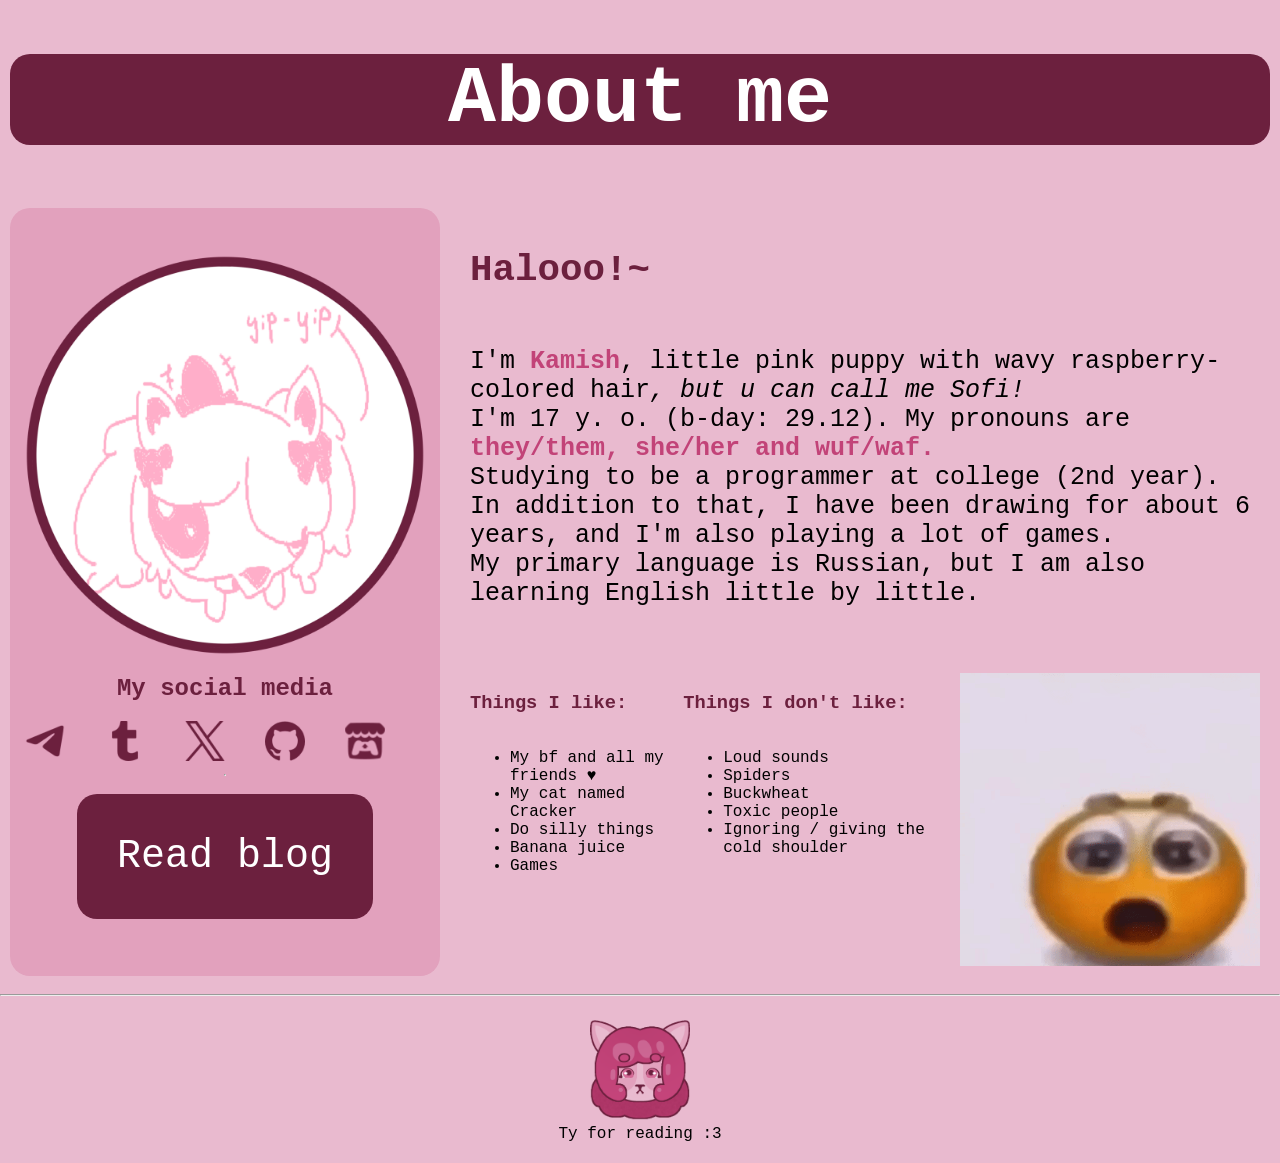
<file: neocities-krabkfc/index.html>
<!DOCTYPE html>
<html>
    <head>
        <meta charset="UTF-8">
        <title>Kamish's Doghouse &starf;</title>
        <link rel="stylesheet" href="style.css">
    </head>
    <body>
        <div class="intro">

        <blockquote><h1>About me</h1></blockquote>

        </div>

        <div class="container_g">

        <div class="container_v_pink_background">

        <img src="icon.png" alt="Icon">

        <h2> My social media </h2>

        <div class="container_g_soso">

            <a href="https://t.me/krabKFC">
                <img src="telegram.png" alt="Telegram" style="width: 50%; height: auto;">
            </a>
            <a href="//www.tumblr.com/krabkfc?source=share">
                <img src="tumblr.png" alt="Tumblr" style="width: 50%; height: auto;">
            </a>
            <a href="https://x.com/krab_kfc">
                <img src="x.png" alt="X" style="width: 50%; height: auto;">
            </a>
            <a href="https://github.com/krabKFC">
                <img src="github.png" alt="GitHub" style="width: 50%; height: auto;">
            </a>
            <a href="http://krabkfc.itch.io/">
                <img src="itch.io.png" alt="Itch.io" style="width: 50%; height: auto;">
            </a>

        </div>

        <hr>

        <a href="blog.html" class="intro">
            <blockquote>Read blog</blockquote>
        </a>

        </div>

        <div class="container_v">

        <div class="container_v_bio">

        <h2>Halooo!~</h2>

            <p>
            I'm <strong>Kamish</strong>, little pink puppy with wavy raspberry-colored hair<em>, but u can call me Sofi!</em><br>
            I'm 17 y. o. (b-day: 29.12). My pronouns are <strong>they/them, she/her and wuf/waf.</strong><br>
            Studying to be a programmer at college (2nd year). In addition to that, I have been drawing for about 6 years, and I'm also playing a lot of games.<br>
            My primary language is Russian, but I am also learning English little by little.
            </p>

         </div>

            <div class="container_g_holemole">

            <div class="container_v">

            <h3>Things I like:</h3>
            <ul>
            <li>My bf and all my friends &hearts;</li>
            <li>My cat named Cracker</li>
            <li>Do silly things</li>
            <li>Banana juice</li>
            <li>Games</li>
            </ul>

            </div>

            <div class="container_v">

            <h3>Things I don't like:</h3>
            <ul>
            <li>Loud sounds</li>
            <li>Spiders</li>
            <li>Buckwheat</li>
            <li>Toxic people</li>
            <li>Ignoring / giving the cold shoulder</li>
            </ul>

            </div>

            <img src="holy-moly.gif" alt="Holy Moly" width=300 hight=300>

            </div>


        </div>

        </div>

        <hr>

        <div class="container_v">

        <p class="centeR"><img src="me_def.PNG" alt="Me def" width=100 hight=100><br>
        Ty for reading :3</p>

        </div>
    </body>
</html>
</file>
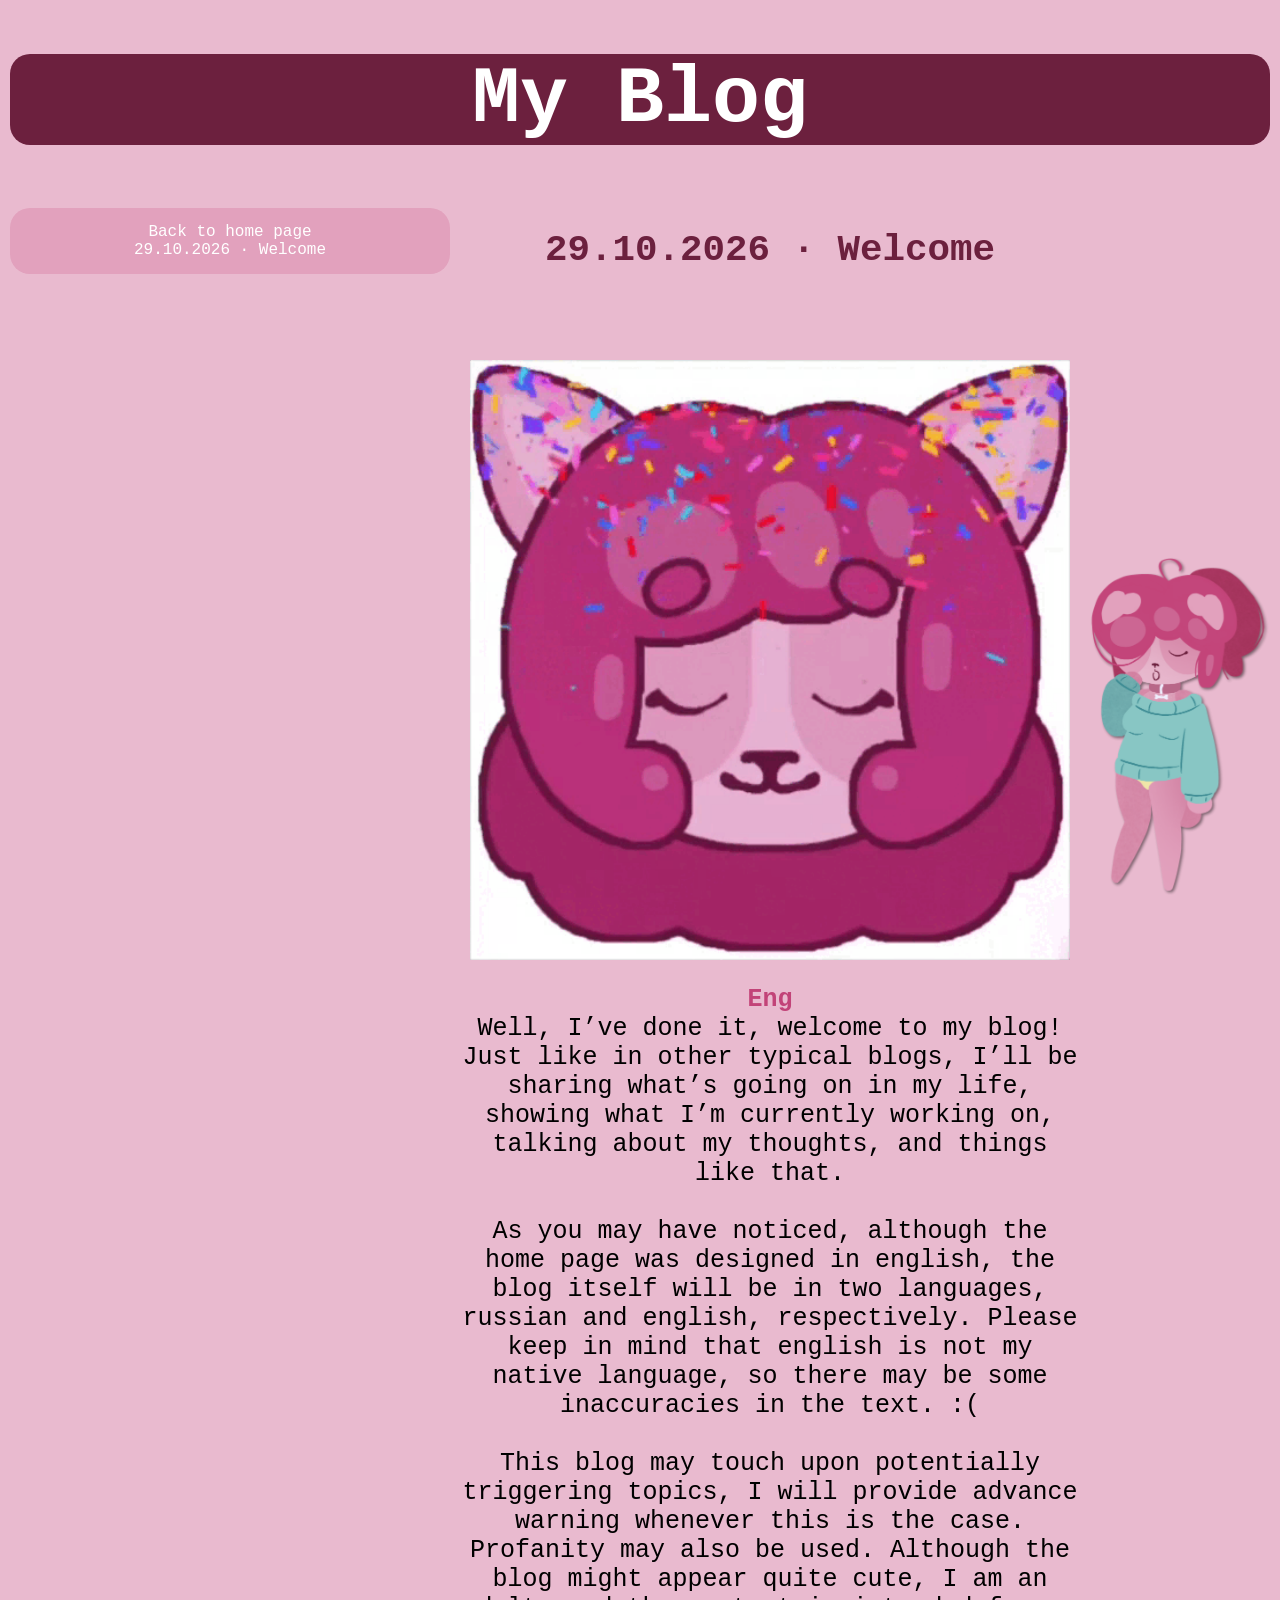
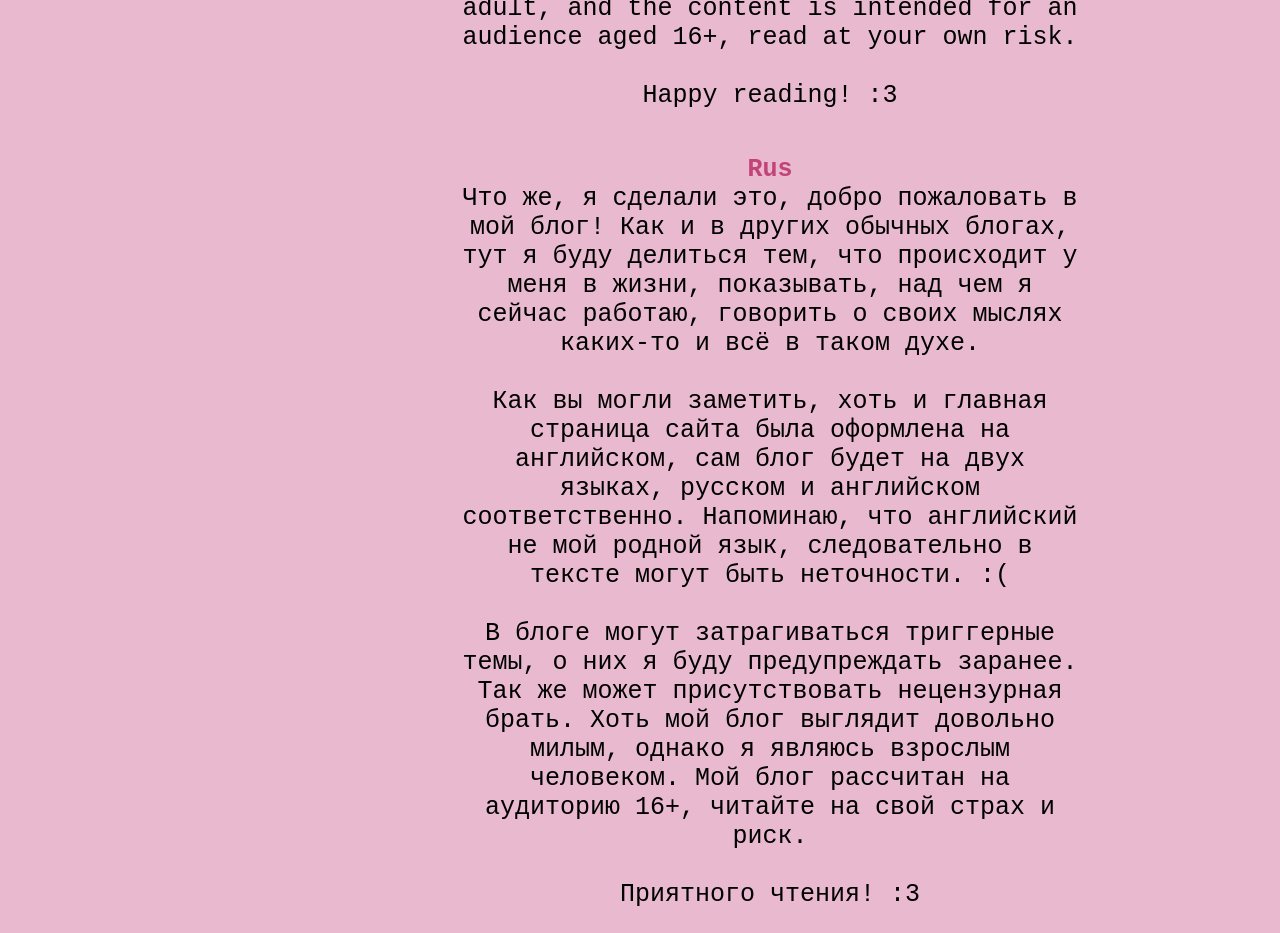
<file: neocities-krabkfc/blog.html>
<!DOCTYPE html>
<html>
    <head>
        <meta charset="UTF-8">
        <title>Blog &middot Kamish's Doghouse &starf;</title>
        <link rel="stylesheet" href="style.css">
    </head>
    <body>
        <div class="intro">

        <blockquote><h1>My Blog</h1></blockquote>

        </div>

        <div class="container_g">

        <div id="container_v_pink_background">

            <script src="link.js"></script>

        </div>

        <div class="container_v_indent">
            <h2>29.10.2026 &middot Welcome</h2>
            <br><br>
            <img src="IMG_0224.gif" alt="yappie" width=600 hight=600>
            <p style="margin-bottom: 20px;"><strong>Eng</strong><br>
            Well, I’ve done it, welcome to my blog! Just like in other typical blogs, I’ll be sharing what’s going on in my life,
            showing what I’m currently working on, talking about my thoughts, and things like that.<br><br>
            As you may have noticed, although the home page was designed in english, the blog itself will be in two languages, russian and english, respectively.
            Please keep in mind that english is not my native language, so there may be some inaccuracies in the text. :(<br><br>
            This blog may touch upon potentially triggering topics, I will provide advance warning whenever this is the case. Profanity may also be used.
            Although the blog might appear quite cute, I am an adult, and the content is intended for an audience aged 16+, read at your own risk.<br><br>
            Happy reading! :3
            </p>
            <p style="margin-bottom: 20px;"><strong>Rus</strong><br>
            Что же, я сделали это, добро пожаловать в мой блог! Как и в других обычных блогах, тут я буду делиться тем,
            что происходит у меня в жизни, показывать, над чем я сейчас работаю, говорить о своих мыслях каких-то и всё в таком духе.<br><br>
            Как вы могли заметить, хоть и главная страница сайта была оформлена на английском, сам блог будет на двух языках, русском и английском соответственно.
            Напоминаю, что английский не мой родной язык, следовательно в тексте могут быть неточности. :(<br><br>
            В блоге могут затрагиваться триггерные темы, о них я буду предупреждать заранее. Так же может присутствовать нецензурная брать. Хоть мой блог выглядит довольно милым,
            однако я являюсь взрослым человеком. Мой блог рассчитан на аудиторию 16+, читайте на свой страх и риск.<br><br>
            Приятного чтения! :3
            </p>
        </div>

        </div>

        <div class="fixed-image">
            <img src="me_sleepy.PNG" alt="Me sleepy" width=200 hight=200>
        </div>
    </body>
</html>
</file>
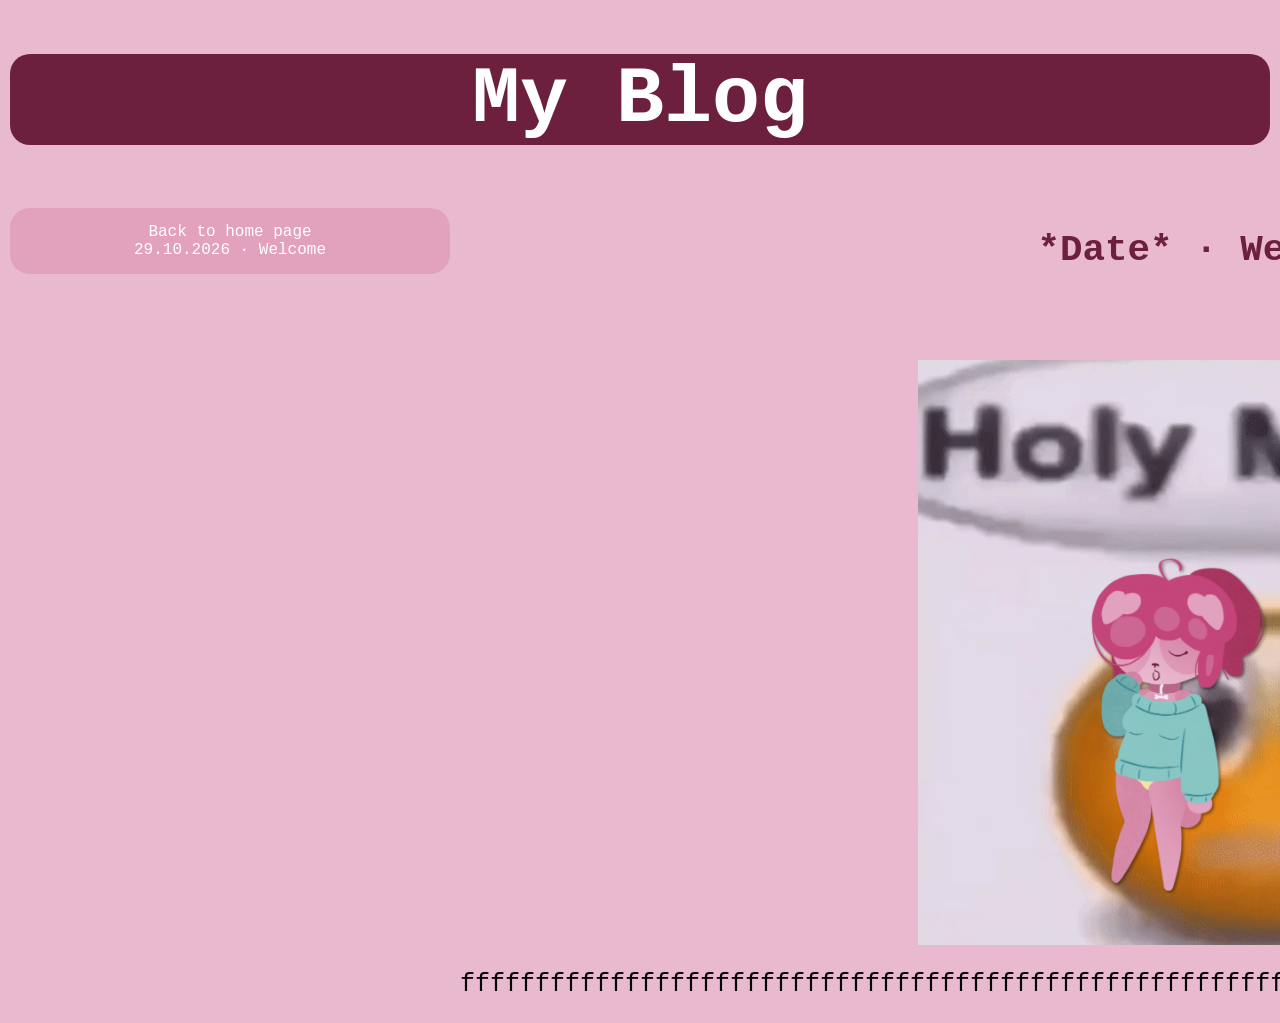
<file: neocities-krabkfc/sample.html>
<!DOCTYPE html>
<html>
    <head>
        <meta charset="UTF-8">
        <title>Blog &middot Kamish's Doghouse &starf;</title>
        <link rel="stylesheet" href="style.css">
    </head>
    <body>
        <div class="intro">

        <blockquote><h1>My Blog</h1></blockquote>

        </div>

        <div class="container_g">

        <div id="container_v_pink_background">

            <script src="link.js"></script>

        </div>

        <div class="container_v_indent">
            <h2>*Date* &middot Welcome</h2>
            <br><br>
            <img src="holy-moly.gif" alt="Holy Moly" width=600 hight=600>
            <p style="margin-bottom: 20px;">fffffffffffffffffffffffffffffffffffffffffffffffffffffffffffffffffffffffffffffffffffffffffffffffffffff</p>
        </div>

        </div>

        <div class="fixed-image">
            <img src="me_sleepy.PNG" alt="Me sleepy" width=200 hight=200>
        </div>
    </body>
</html>
</file>
<file: neocities-krabkfc/style.css>
body {
    background-color: #e9bacf;
    font-family: "comic sans ms", monospace;
    margin: 0 auto;
}
h1 {
    color: white;
}
strong {
    color: #c24378;
}
h3 {
    color: #6c203e;
}
h2 {
    color: #6c203e;
}
.intro {
    background-color: #6c203e;
    color: white;
    border-radius: 20px;
    font-size: 40px;
    text-align: center;
    margin: 10px;
}

hr {
    color: #e2a1bd;
}

.container_g {
    display: flex;
    flex-direction: row;
}

.container_g_soso {
    display: flex;
    flex-direction: row;
}

.container_g_holemole {
    display: flex;
    flex-direction: row;
    margin: 20px;
}

.container_v_pink_background img {
    width: 400px;
}

.container_v {
    display: flex;
    flex-direction: column;
    flex-grow: 1;
}
.big_container_v {
    display: flex;
    flex-direction: column;
    font-size: 30px;
}

.container_v_pink_background {
    display: flex;
    flex-direction: column;
    justify-content: center;
    align-items: center;
    background-color: #e2a1bd;
    border-radius: 20px;
    width: 410px;
    margin: 10px;
    padding: 15px;
}

.container_v_bio {
    display: flex;
    flex-direction: column;
    font-size: 25px;
    margin: 20px;
}

.centeR {
    text-align: center;
}

a:link {
    color: white;
}

a:active {
    color: #c24378;
}

a {
    color: white;
    text-decoration: none;
}

.fixed-image {
  position: fixed;
  z-index: 1000;
  right: 10px;
  bottom: 0;
}

.container_v_indent {
    display: flex;
    flex-direction: column;
    flex-grow: 1;
    padding-right: 200px;
    text-align: center;
    justify-content: center;
    align-items: center;
    font-size: 25px;
}
</file>
